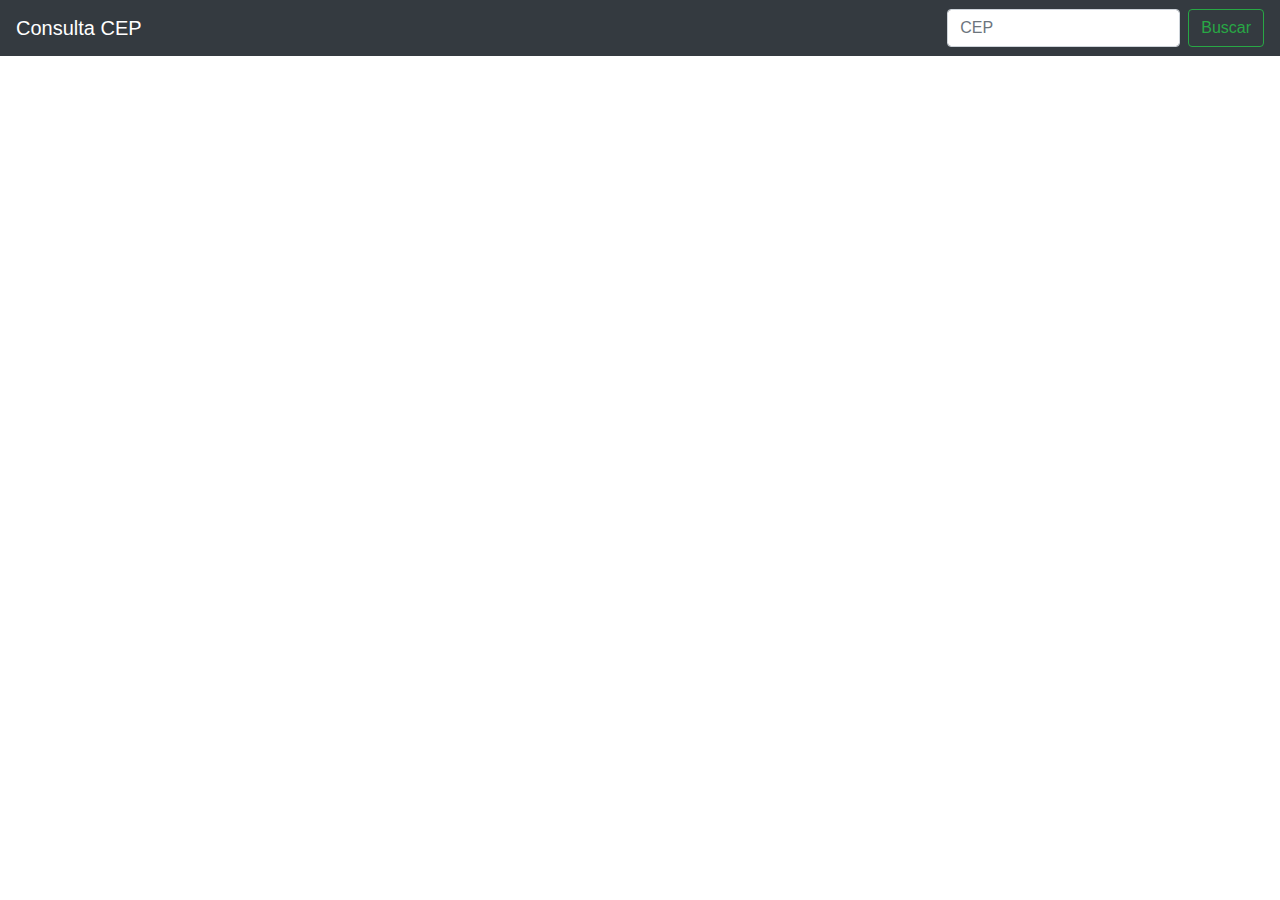
<file: aula-jquery-ajax/index.html>
<!DOCTYPE html>
<html lang="pt-br">

<head>
    <meta charset="UTF-8">
    <title>Minha página</title>
    <script src="js/jquery-3.6.0.min.js"></script>
    <script src="js/main.js"></script>
    <link rel="stylesheet" href="https://maxcdn.bootstrapcdn.com/bootstrap/4.0.0/css/bootstrap.min.css"
        integrity="sha384-Gn5384xqQ1aoWXA+058RXPxPg6fy4IWvTNh0E263XmFcJlSAwiGgFAW/dAiS6JXm" crossorigin="anonymous">
</head>

<body>
    <nav class="navbar navbar-dark bg-dark">
        <a class="navbar-brand text-white">Consulta CEP</a>
        <div class="form-inline my-2 my-lg-0">
            <input class="form-control mr-sm-2" type="cep" placeholder="CEP" id="cep">
            <button class="btn btn-outline-success my-2 my-sm-0" onclick="consultaCep()">Buscar</button>
        </div>
    </nav>

    <div class="container progress-bar" style="margin-top: 80px;">
        <div class="progress">
            <div class="progress-bar progress-bar-striped progress-bar-animated" role="progressbar" aria-valuenow="75"
                aria-valuemin="0" aria-valuemax="100" style="width: 100%"></div>
        </div>
    </div>

    <div class="container cep" style="margin-top:20px">
        <div class="row">
            <h3 id="titleCep">CEP</h3>
        </div>
        <div class="row" style="margin-top:20px">
            <table class="table">
                <tbody>
                    <tr>
                        <td>Logradouro</td>
                        <td id="logradouro"></td>
                    </tr>
                    <tr>
                        <td>Bairro</td>
                        <td id="bairro"></td>
                    </tr>
                    <tr>
                        <td>Localidade</td>
                        <td id="localidade"></td>
                    </tr>
                    <tr>
                        <td>Estado</td>
                        <td id="uf"></td>
                    </tr>
                </tbody>
            </table>
        </div>
    </div>
</body>

</html>
</file>
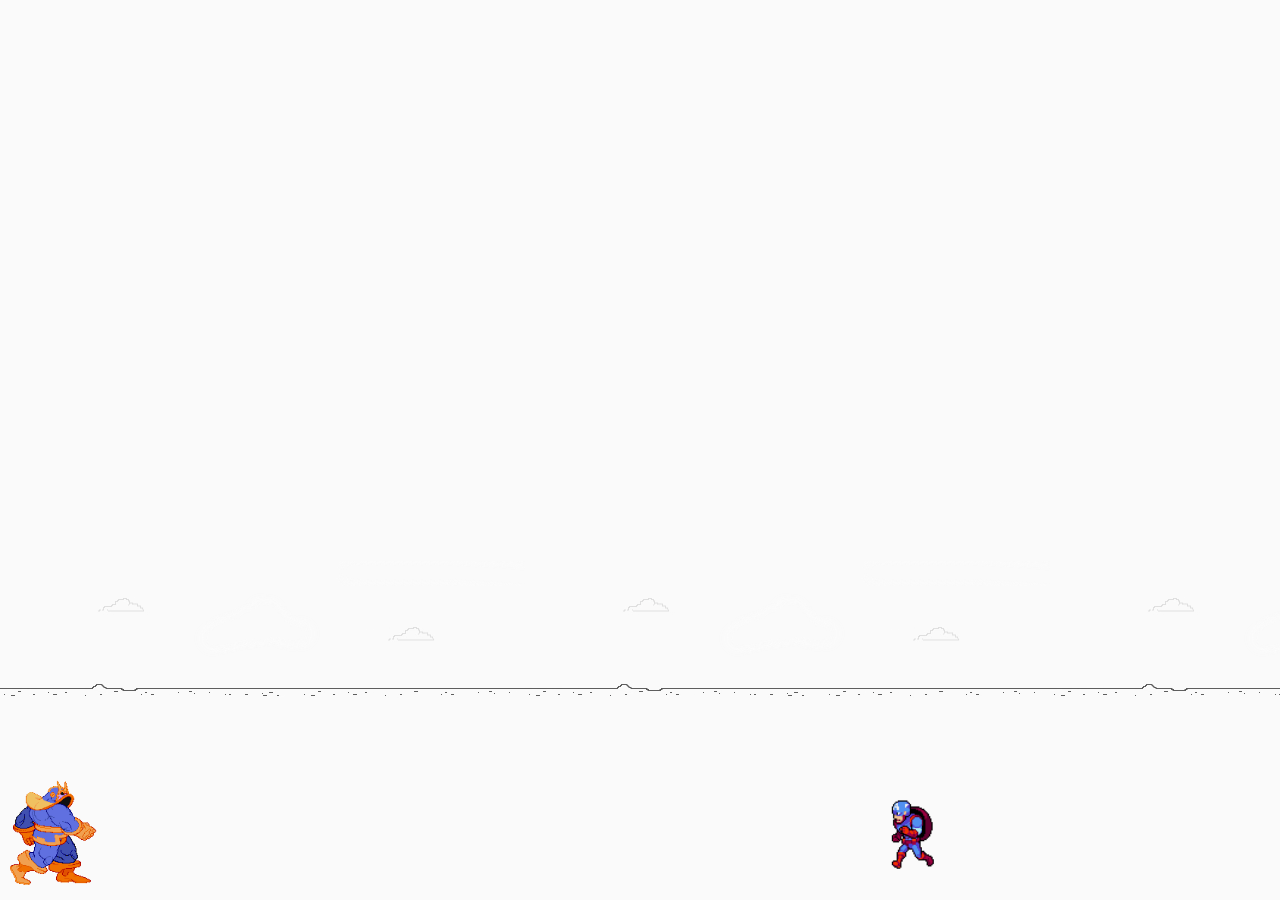
<file: avengers-game/index.html>
<!DOCTYPE html>
<html lang="pt-br">
<head>
  <meta charset="UTF-8">
  <title>Dio Avengers Game</title>
  <link rel="stylesheet" href="style.css"></link>
  <script src="script.js" charset="UTF-8" defer></script>
</head>
<body>
  <div class="background">
    <div class="thanos"></div>
  </div>
</body>
</html>
</file>
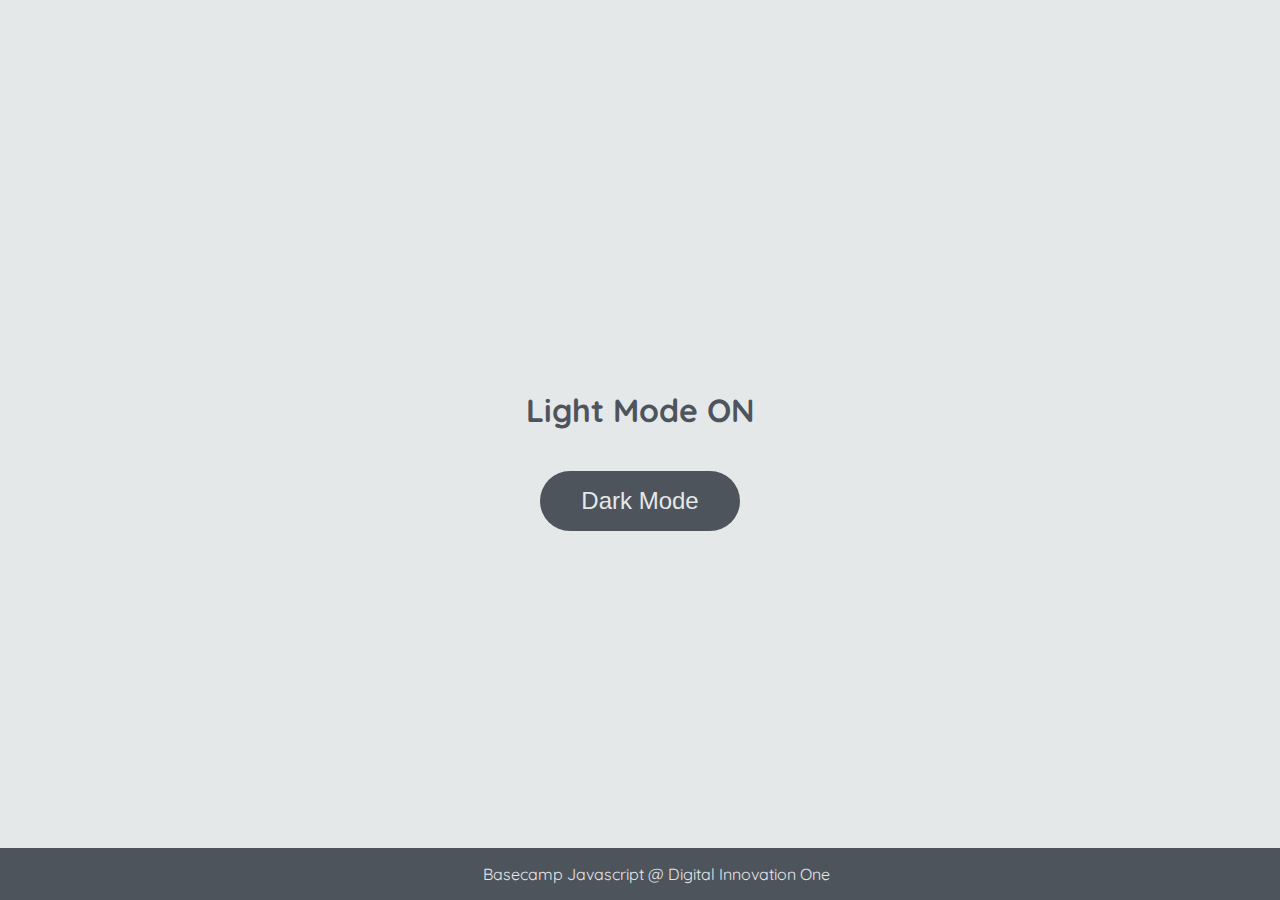
<file: basecamp-javascript/DOM/index.html>
<!DOCTYPE html>
<html lang="en">
	<head>
		<meta charset="UTF-8" />
		<meta http-equiv="X-UA-Compatible" content="IE=edge" />
		<meta name="viewport" content="width=device-width, initial-scale=1.0" />
		<link rel="stylesheet" href="assets/css/styles.css" />
		<title>Dark mode and Light Mode</title>
	</head>
	<body>
		<main>
			<h1 id="page-title">Light Mode ON</h1>
			<button aria-label="selecionar-modo" id="mode-selector">Dark Mode</button>
		</main>

		<footer>Basecamp Javascript @ Digital Innovation One</footer>
		<script src="assets/js/scripts.js"></script>
	</body>
</html>
</file>
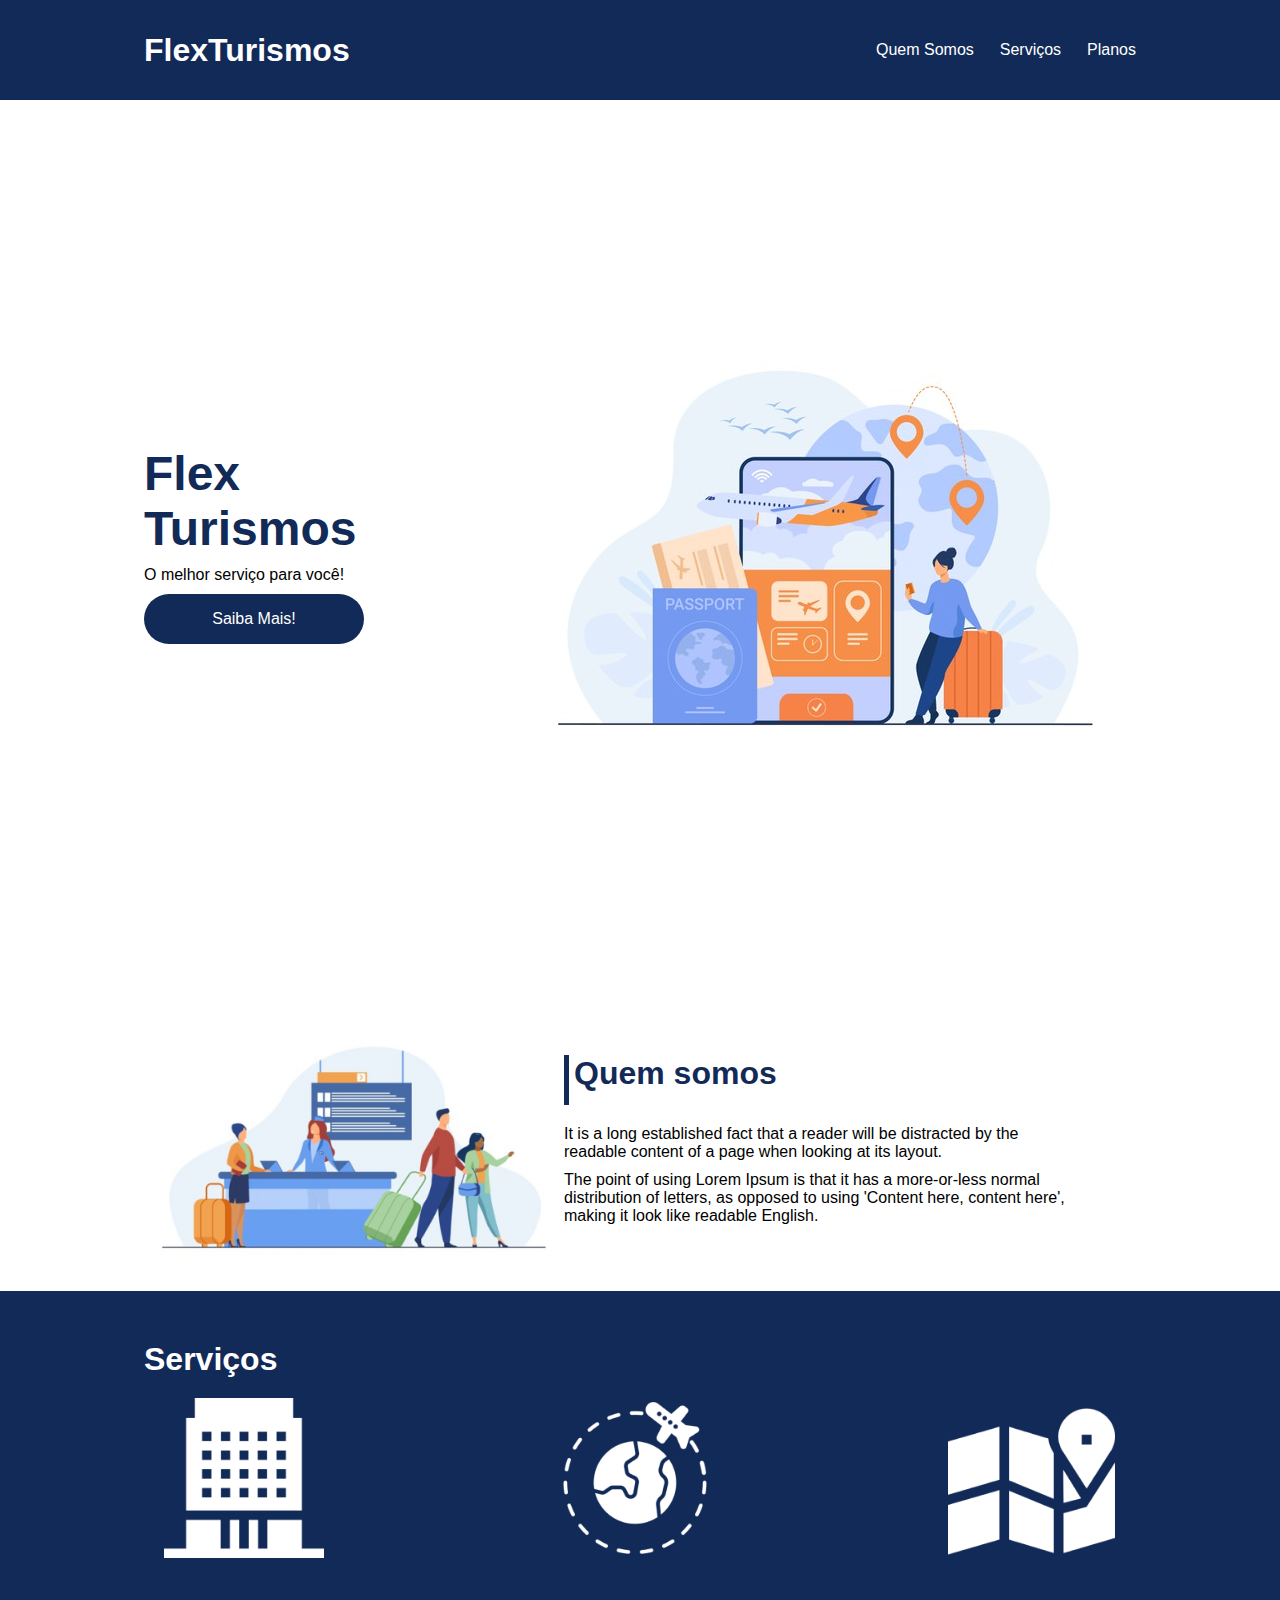
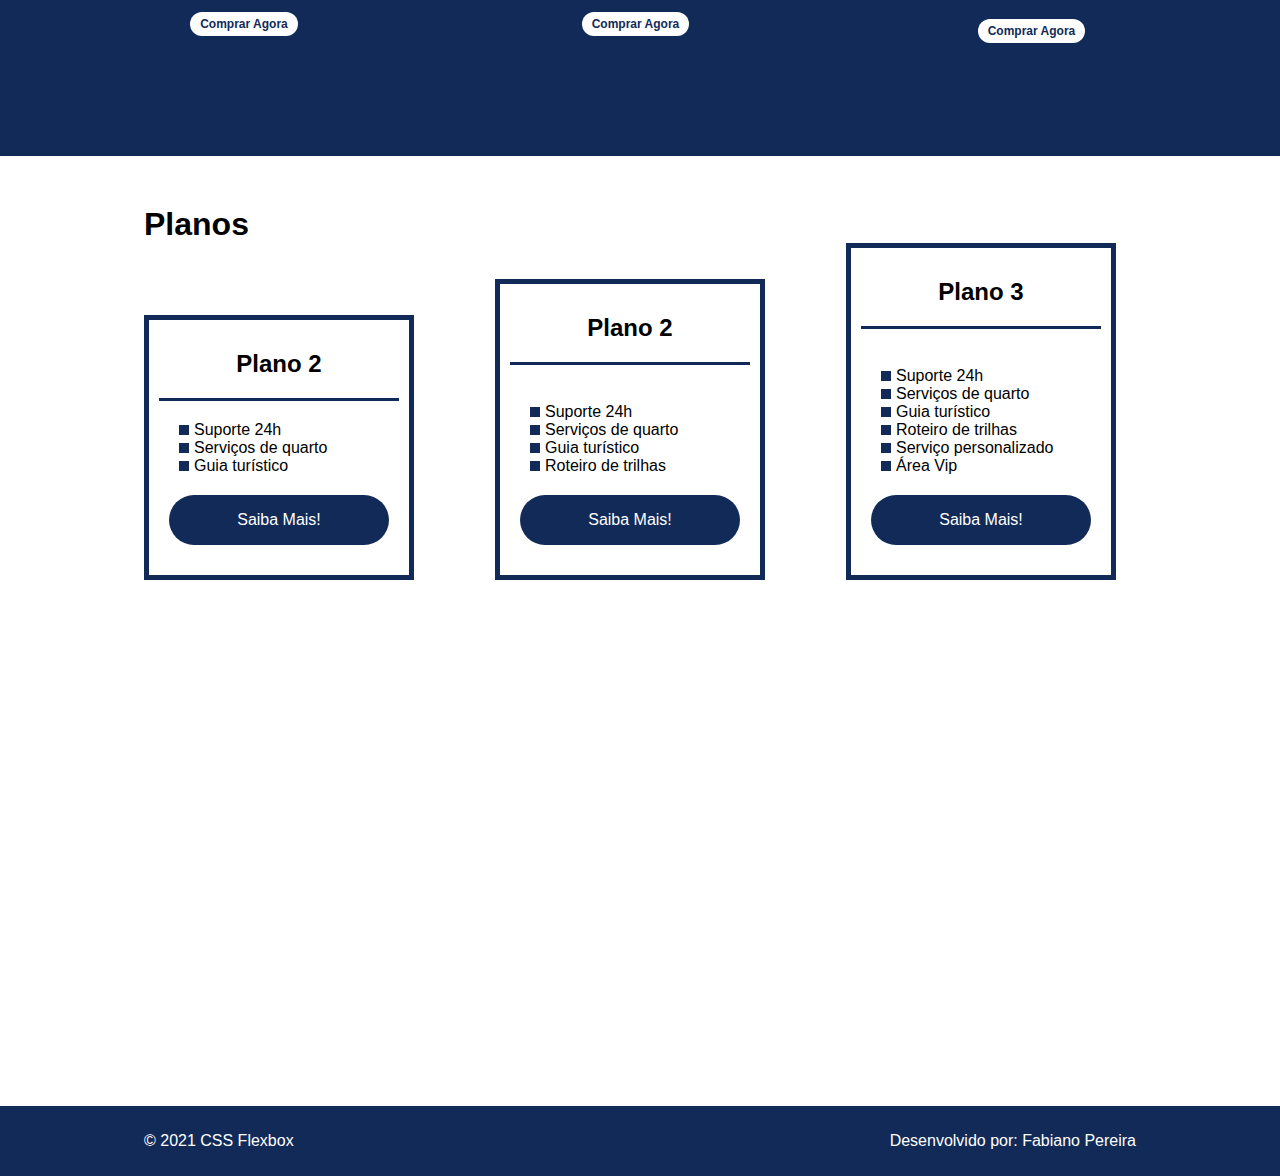
<file: project-flexbox/flex-projeto/index.html>
<!DOCTYPE html>
<html lang="pt-br">
<head>
    <meta charset="UTF-8">
    <meta name="viewport" content="width=device-width, initial-scale=1.0">
    <title>Flex Turismos</title>
    <link rel="stylesheet" href="./style.css">
</head>
<body>
    <header>
        <div class="flex-container menu">
            <div><h1>FlexTurismos</h1></div>
            <ul class="list-items">
                <li><a href="#quem-somos">Quem Somos</a></li>
                <li><a href="#servicos">Serviços</a></li>
                <li><a href="#planos">Planos</a></li>
            </ul>
        </div>
    </header>

    <div class="flex-container apresentation">
        <div class="text-apresentation">
            <h1>Flex <br>Turismos</h1>
            <p>O melhor serviço para você!</p>
            <a href="" class="btn">Saiba Mais!</a>
        </div>

        <div>
            <div><img src="./images/0-main.png" alt="banner de apresentação"></div>
        </div>
    </div>

    <div class="flex-container" id="quem-somos">
        <div>
            <h2>Quem somos</h2>
            <p>It is a long established fact that a reader will be distracted by the readable content of a page when looking at its layout. </p>
            <p>The point of using Lorem Ipsum is that it has a more-or-less normal distribution of letters, as opposed to using 'Content here, content here', making it look like readable English.</p>
        </div>
        <div>
            <img src="./images/1-quem-somos.png" alt="balcão de atendimento">
        </div>
    </div>    
    
    <div class="container-external">
        <div class="flex-container" id="services">
            <div>
                <h2>Serviços</h2>
            </div>

            <div class="list-services">
                <div class="item-service">
                    <div>
                        <img src="./images/icon-2.png" alt="hospedagens">
                    </div>
                    <p>Hospedagens</p>
                    <a href="#">Comprar Agora</a>
                </div>

                <div class="item-service">
                    <div>
                        <img src="./images/icon-1.png" alt="pacote de viagens">
                    </div>
                    <p>Pacotes de viagens</p>
                    <a href="#">Comprar Agora</a>
                </div>

                <div class="item-service">
                    <div>
                        <img src="./images/icon-3.png" alt="roteiros personalizados">
                    </div>
                    <p>Roteiros personalizados</p>
                    <a href="#">Comprar Agora</a>
                </div>
            </div>
        </div>
    </div>

    <div class="flex-container" id="plans">

        <div><h2>Planos</h2></div>
        
        <div class="list-plans">
            <div class="item-plan">
                <h3>Plano 2</h3>
                <ul>
                    <li>Suporte 24h</li>
                    <li>Serviços de quarto</li>
                    <li>Guia turístico</li>
                </ul>
                <a href="#" class="btn">Saiba Mais!</a>
            </div>
    
            <div class="item-plan">
                <h3>Plano 2</h3>
                <br>
                <ul>
                    <li>Suporte 24h</li>
                    <li>Serviços de quarto</li>
                    <li>Guia turístico</li>
                    <li>Roteiro de trilhas</li>
                </ul>
                <a href="#" class="btn">Saiba Mais!</a>
            </div>
    
            <div class="item-plan">
                <h3>Plano 3</h3>
                <br>
                <ul>
                    <li>Suporte 24h</li>
                    <li>Serviços de quarto</li>
                    <li>Guia turístico</li>
                    <li>Roteiro de trilhas</li>
                    <li>Serviço personalizado</li>
                    <li>Área Vip</li>
                </ul>
                <a href="#" class="btn">Saiba Mais!</a>
            </div>
        </div>
    </div>

    <footer>
        <div class="flex-container footer">
            <p>&copy; 2021 CSS Flexbox</p>
            <p>Desenvolvido por: Fabiano Pereira</p>
         </div>
    </footer>
</body>
</html>
</file>
<file: avengers-game/style.css>
* {
    margin: 0;
    padding: 0;
}

body {
    background: #fafafa;  
}

.thanos {
    position: absolute;
    bottom: 0;
    background-image: url(thanos.gif);
    width: 100px;
    height: 120px;
    background-size: 100px;
    background-repeat: no-repeat;
}

.captain {
    position: absolute;
    width: 90px;
    height: 150px;
    bottom: 0;
    background-image: url(captainamerica_run.gif);
    background-repeat: no-repeat;
    background-size: 120px;
    background-position: bottom;
}

.game-over {
    text-align: center;
    color: #666;
    margin: 50px 0;
    font-family: arial;
}

.game-over-img {
    display: block;
    margin-left: auto;
    margin-right: auto;
    width: 50%;
}

button {
    margin-top: 20px;
    display: block;
    margin-left: auto;
    margin-right: auto;
	border-radius: 40px;
	font-size: 1.5rem;
	height: 60px;
	width: 300px;
	border: none;
	background-color: #4e545c;
	color: #e5e8e8;
	transition: all 0.5s linear;
    cursor: pointer;
}

button:hover {
	background-color: #000401;
}

@keyframes slideright {
    from {
        background-position: 70000%;
    }
    to {
        background-position: 0%;
    }
}

.background {
    position: absolute;
    bottom: 0px;
    background-image: url('background.png');
    background-repeat: repeat-x;
    animation: slideright 1200s infinite linear;
    -webkit-animation: slideright 1200s infinite linear;
    width: 100%;
    height: 400px;
}
</file>
<file: basecamp-javascript/DOM/assets/css/styles.css>
@import url('https://fonts.googleapis.com/css2?family=Quicksand:wght@300;400;600&display=swap');

body {
	background-color: #e5e8e8;
	color: #4e545c;
	margin: 0;
	font-family: 'Quicksand';
}

body.dark-mode {
	background-color: #000401;
	color: #e5e8e8;
}

main {
	height: 100vh;
	width: 100%;
	display: flex;
	flex-direction: column;
	align-items: center;
	justify-content: center;
}

footer {
	width: 100%;
	background-color: #4e545c;
	padding: 16px;
	color: #e5e8e8;
	position: fixed;
	bottom: 0;
	text-align: center;
	font-weight: 400;
}

footer.dark-mode {
	background-color: #8d9797;
	color: #000401;
}

button {
	margin-top: 20px;
	border-radius: 40px;
	font-size: 1.5rem;
	height: 60px;
	width: 200px;
	border: none;
	background-color: #4e545c;
	color: #e5e8e8;
	transition: all 0.5s linear;
}

button:hover {
	background-color: #000401;
}

button.dark-mode {
	background-color: #e5e8e8;
	color: #4e545c;
}

button.dark-mode:hover {
	background-color: #4e545c;
	color: #e5e8e8;
}
</file>
<file: project-flexbox/flex-projeto/style.css>
* {
  margin: 0;
  padding: 0;
  font-family: 'Open Sans', sans-serif;
}

ul {
  list-style: none;
  margin: 0;
  padding: 0;
}

ul li a {
  text-decoration: none;
}

div img{
  display: block;
  width: 100%
}

.flex-container {
  display: flex;
  max-width: 992px;
  min-width: 320px;
  margin: auto;
  width: 100%;
}

header {
  background-color: #122A57;
  height: 100px;
  display: flex;
  align-items: center;
  color: #fff;
}

header .list-items {
  display: flex;
  max-width: 260px;
  width: 100%;
  justify-content: space-between;
  align-items: center;
}

.list-items li a{
  color:#fff;
}

header .menu{
  justify-content: space-between;
}

.apresentation{
  height: 100vh;
  align-items: center;
  justify-content: space-between;
}

.apresentation .text-apresentation{
  min-height: 200px;
}

.text-apresentation h1{
  color: #122A57;
  font-size: 48px;
  margin-bottom: 10px;
}

.btn{
  background-color: #122A57;
  color: #fff;
  text-align: center;
  border-radius: 30px;
  width: 220px;
  display: block;
  text-decoration: none;
  height: 50px;
  line-height: 50px;
  margin-top: 10px;
  margin-bottom: 10px;
}

#quem-somos{
  flex-direction: row-reverse;
  align-items: center;
  justify-content: space-between;
}

#quem-somos h2{
  font-size: 32px;
  color: #122A57;
  display: flex;
  margin-bottom: 20px;
}

#quem-somos h2:before{
  content: " ";
  height: 50px;
  width: 5px;
  margin-right: 5px;
  background-color: #122A57;
  position: relative;
}

#quem-somos p{
  margin-bottom: 10px;
  width: 90%;
}

#quem-somos img{
  min-width: 420px;
}

.container-external {
  background-color: #122A57;
  width: 100%;
}

#services {
  flex-direction: column;
  padding-top: 50px;
  padding-bottom: 100px;
}

#services h2{
  color: #fff;
  font-size: 32px;
  margin-bottom: 20px;
}

.list-services {
  display: flex;
  justify-content: space-between;
}

.list-services .item-service {
  text-align: center;
}

.item-service a{
  width: 220px;
  background-color: #fff;
  border-radius: 30px;
  height: 50px;
  text-align: center;
  margin-top: 200px;
  line-height: 50px;
  padding: 5px 10px;
  color: #122A57;
  font-size: 12px;
  text-decoration: none;
  font-weight: 700;
}

.item-service p{
  font-weight: 700;
  font-size: 18px;
  color: #122A57;
  margin-top: 20px;
}

.item-service img{
  width: 80%;
  margin: auto;
}

#plans{
  flex-direction: column;
  min-height: 100vh;
  padding-top: 50px;
}

#plans h2{
  font-size: 32px;
}

.list-plans{
  display: flex;
  align-items: flex-end;
  justify-content: space-between;
}

.item-plan{
  flex: 1;
  border: 5px solid #122A57;
  margin-right: 20px;
  padding: 10px;
  max-width: 240px;
}

.item-plan .btn{
  margin: auto;
  margin-bottom: 20px;
}

.item-plan h3{
  font-size: 24px;
  display: flex;
  flex-direction: column;
  text-align: center;
  margin-top: 20px
}

.item-plan h3::after{
  content: " ";
  background-color: #122A57;
  width: 100%;
  height: 3px;
  margin-top: 20px;
  margin-bottom: 10px;
}

.item-plan ul{
  padding: 10px 20px;
  display: flex;
  flex-direction: column;
  margin-bottom: 10px;
}

.item-plan ul li{
  display: flex;
  flex-wrap: nowrap;
  align-items: center;
}

.item-plan ul li::before{
  content: " ";
  width: 10px;
  height: 10px;
  background-color: #122A57;
  margin-right: 5px;
}

footer{
  background-color: #122A57;
  height: 70px;
  display: flex;
  align-items: center;
}

footer .footer{
  justify-content: space-between;
  color: #fff;
}

/* mobile */
@media(max-width:992px){
  header .menu {
    align-items: center;
  }

  .flex-container{
    flex-direction: column;
  }

  .apresentation{
    flex-direction: column-reverse;
    justify-content: space-around;
    height: 460px;
  }

  .apresentation .text-apresentation{
    width: 100%;
    text-align: center;
  }

  .apresentation .text-apresentation .btn{
    display: inline-block;
  }

  #quem-somos{
    flex-direction: column-reverse;
  }

  #quem-somos img{
    min-width: 320px;
    margin: auto;
  }

  #quem-somos p{
    padding: 10px;
    text-align: justify;
  }
  
  #services{
    align-items: center;
    padding-bottom: 50px;
  }

  .list-services{
    flex-direction: column;
  }

  .item-service img{
    width: 50%;
    margin: auto;
  }

  .list-plans{
    flex-direction: column;
    align-items: flex-start;  
    margin-bottom: 20px; 
  }

  .list-plans .item-plan{
    max-width: 90%;
    margin: auto;
    width: 100%;
    margin-bottom: 20px;
  }

  footer{
    text-align: center;
  }
}
</file>
